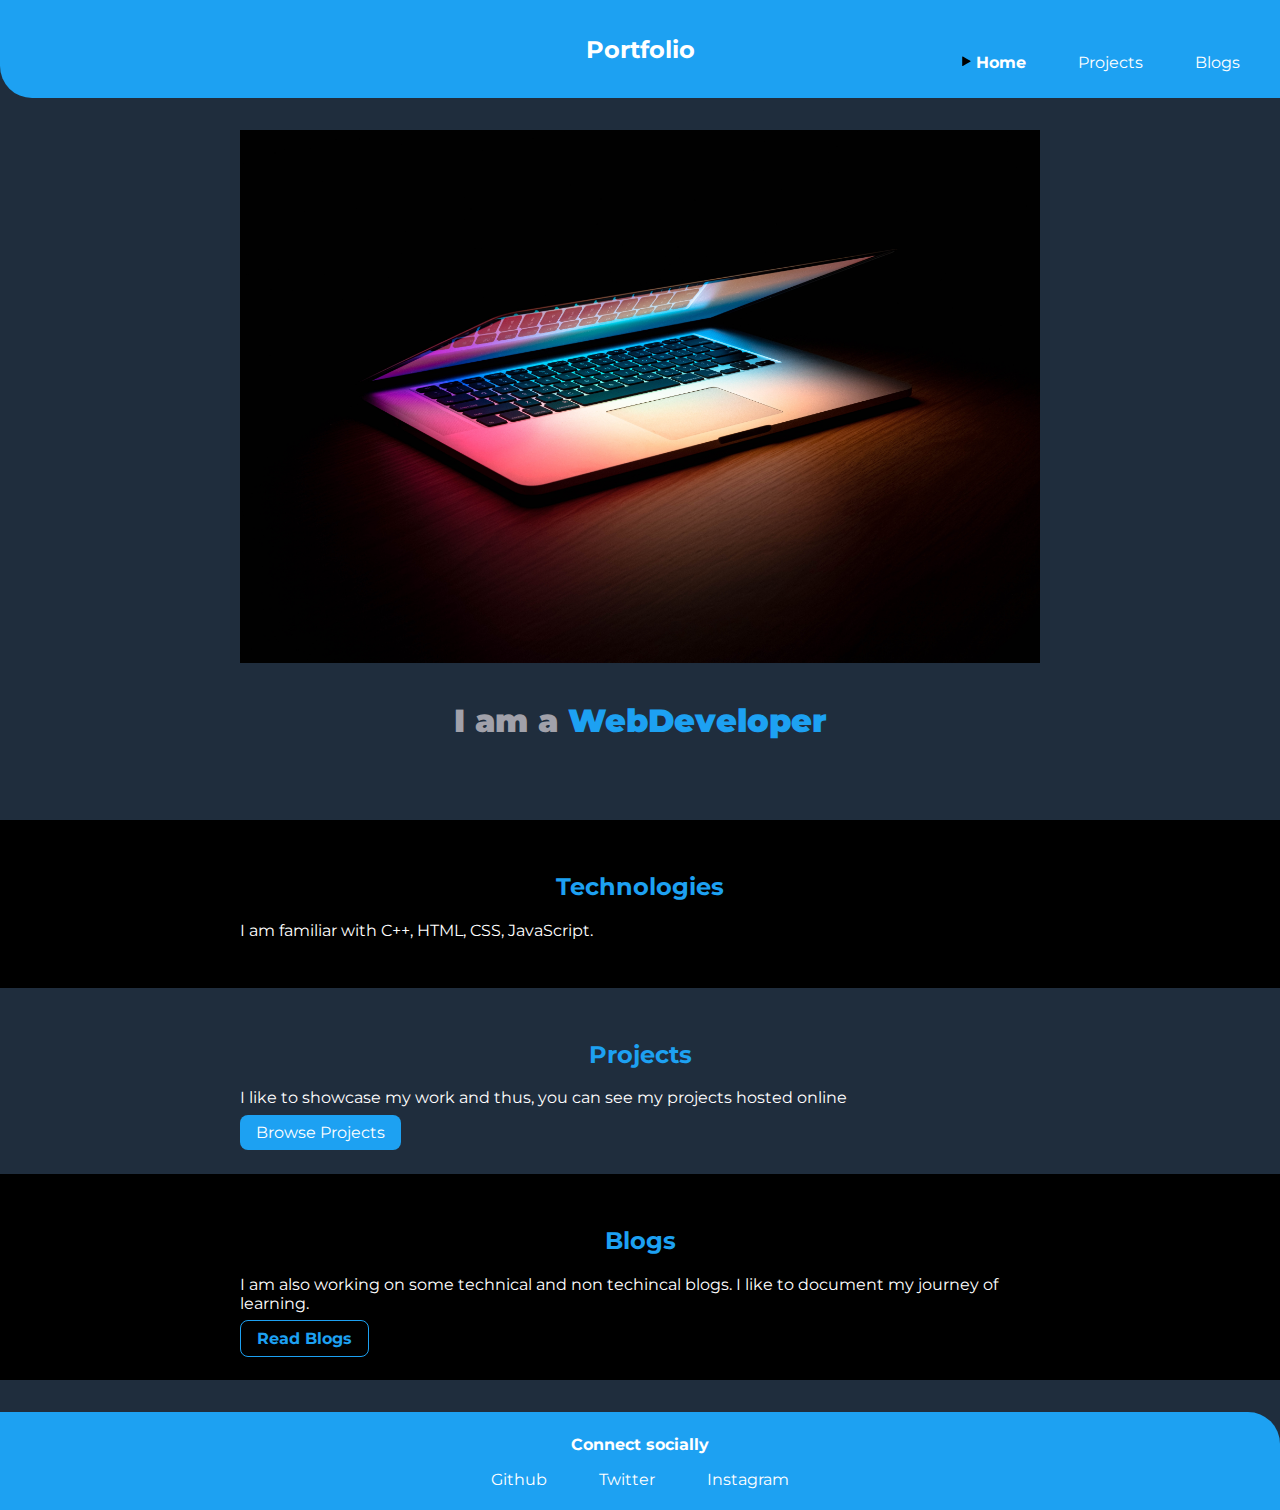
<file: index.html>
<!DOCTYPE html>
<html lang="en">

<head>
    <meta charset="UTF-8">
    <meta http-equiv="X-UA-Compatible" content="IE=edge">
    <meta name="viewport" content="width=device-width, initial-scale=1.0">
    <title>First Website</title>
    <link rel="stylesheet" href="styles.css">
</head>

<body>
    <nav class="container-header">
        <div class="nav-brand"><strong>Portfolio</strong></div>
        <ul class="nav-list">
            <li class="list-inline non-bullet"><a class="link link-active" href="/"><img class = "triangle-btn" src="/triangleforbtns.svg"> Home</a></li>
            <li class="list-inline non-bullet"><a class="link" href="projects.html">Projects</a></li>
            <li class="list-inline non-bullet"><a class="link" href="blogs.html">Blogs</a></li>
        </ul>

        <!-- <div class = "collapse-btn"><a href="/"><img id = "stripesicon" src="/3stripesicon.svg"></a></div> -->
    </nav>

    <img class="image" src="coding.jpg" width="800">
    <h1><strong>I am a <span class="color-invert">WebDeveloper</span></strong></h1>

    <hr>


    <section class ="offwhite">
        <div class="container-center">
            <h2><span class = "color-invert">Technologies</span></h2>
            <p>I am familiar with C++, HTML, CSS, JavaScript.</p>
        </div>
    </section>


    <section>
        <div class ="container-center">
            <h2><span class="color-invert">Projects</span></h2>
            <p>I like to showcase my work and thus, you can see my projects hosted online</p>
            </h2>
            <a class="link link-primary" href="projects.html" title = " Projects">Browse Projects</a>
        </div>
    </section>


    <section class = "offwhite">
        <div class="container-center">
            <h2><span class="color-invert">Blogs</span></h2>
            <p>I am also working on some technical and non techincal blogs. I like to document my journey of learning.
            </p>
            <a class="link link-secondary" href="blogs.html" title="Blogs">Read Blogs</a>
        </div>
    </section>


    <div class="container-footer">
        <div class="footer-heading"><strong>Connect socially</strong></div>
        <ul>
            <li class="list-inline non-bullet"><a class="link" href="/">Github</a></li>
            <li class="list-inline non-bullet"><a class="link" href="/">Twitter</a></li>
            <li class="list-inline non-bullet"><a class="link" href="/">Instagram</a></li>
        </ul>
    </div>

</body>

</html>
</file>
<file: styles.css>
@import url('https://fonts.googleapis.com/css2?family=Montserrat&display=swap');

:root{
    --primarycolor :  #1F2937;
    --violet : #7C3AED;
    --gray :  #A1A1AA;
    --blue : #0284C7;
    --twitterblue : rgba(29,161,242,1.00);
    --darkgray : #1f2d3d;
    ;
}

body{
    /* background-color: black; */
    /* background: linear-gradient(to right, black , gray); */
    background-color: var(--darkgray);
    color : white; 
    margin : 0;
    font-family: 'Montserrat', sans-serif;
}

hr{
    border: 0 solid var(--gray);
    margin: 2rem 0rem;
}

h1{
    color: var(--gray);
    text-align: center;
    padding : 1rem 0rem;
}

h2{
    text-align: center;
    padding : rem 0rem;
}

#stripesicon{
    width : 25px;
    /* border : 2px solid black; */
    /* border-radius : 5px; */
    padding : 2px;
}

.collapse-btn{
    text-align : right;
    transform : translateY(-10px);
}

.triangle-btn{
    transform : rotate(-30deg);
    width : 12px;
    padding-bottom : 2px;
}

.image{
    display: block;
    margin : 0 auto;
}

.color-invert{
    color : var(--twitterblue);
}

section{
    padding :2rem;
}

.offwhite{
    background-color: black;
    color : white;
    /* padding : 1rem 0rem; */
}

.container-center{
    max-width: 800px;
    margin:auto;
}

.container-header{
    color: white;
    background-color: var(--twitterblue);
    border-bottom-left-radius: 2rem;
    padding : 0.5rem 1rem;
    margin-bottom : 2rem;
    height: 82px;
}

.container-footer{
    color: white;
    background-color: var(--twitterblue);
    text-align: center;
    border-top-right-radius: 2rem;
    padding : 0.5rem 1rem;
    margin-top : 2rem;
    height: 82px;
}

.nav-list{
    text-align: right;
}

.nav-brand{
    font-size: 1.5rem;
    text-align : center;
    transform : translateY(1.7rem);
}

.non-bullet{
    list-style: none;
}

.list-inline{
    display: inline;
    padding: 0rem 0.5rem;
}

.link{
    color: white;
    text-decoration: none;
    padding : 0.5rem 1rem; 
}

.container-footer .list-inline:hover ,.container-header .list-inline:hover{
    font-weight : bold;
}

.link-primary{
    background-color: var(--twitterblue); 
    color: white;
    border-radius: 0.5rem;  
}

.link-secondary{
    color : var(--twitterblue);
    font-weight : bold;
    border-radius: 0.5rem;  
    border : 1px solid var(--twitterblue);
}

.link-active{
    font-weight: bold; 
}

@media(max-width : 875px){
    /* .container-header{
        background-color: red;
    } */
    .nav-list{
        display: none;
    }
    .image{
        width : 100%;
    }
} 

.container-footer ul{
    padding-left : 0px;
}

.footer-heading{
    padding-top : 15px;
}
</file>
